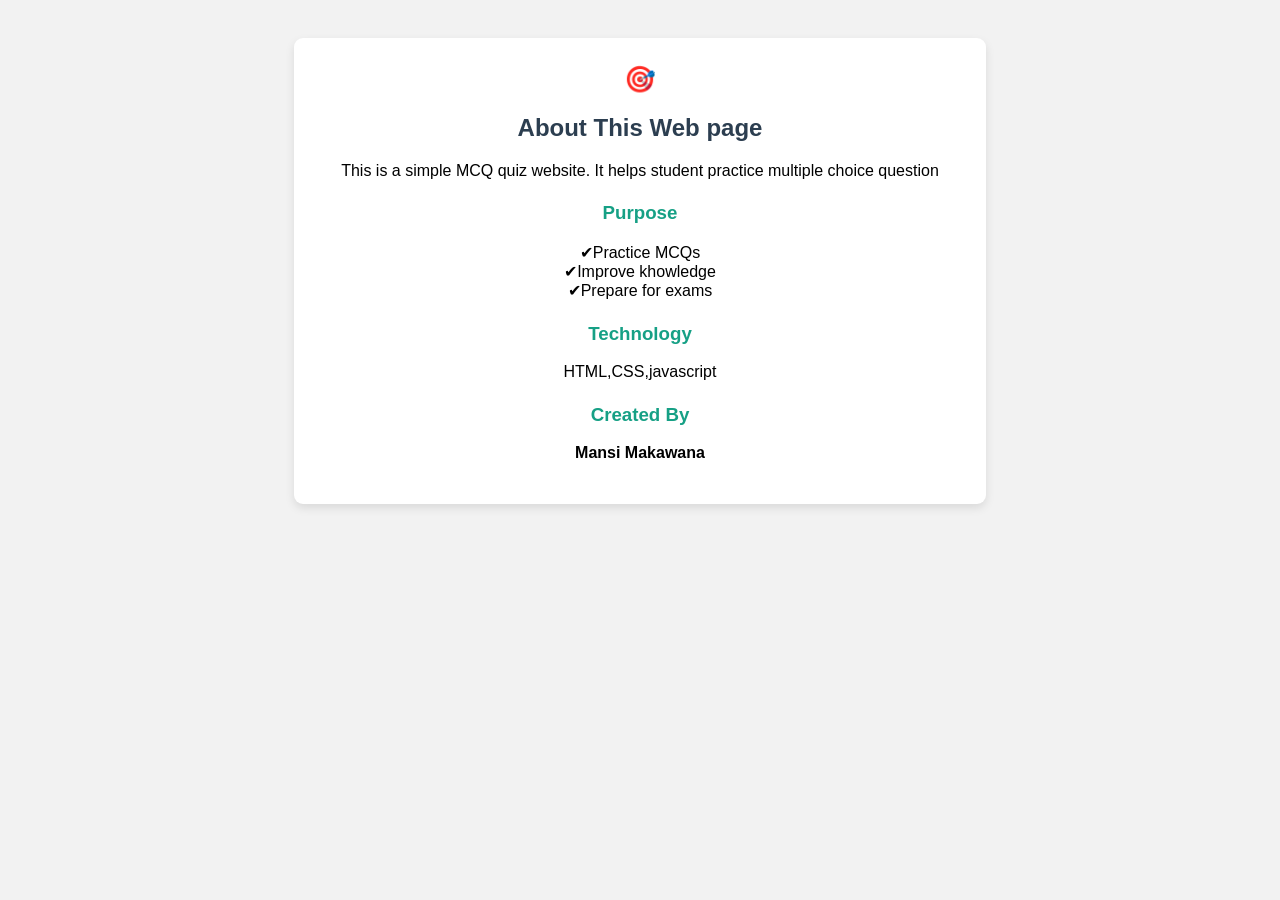
<file: about.html>
<!DOCTYPE html>
<html>

<head>
  <meta charset="utf-8">
  <meta name="viewport" content="width=device-width, initial-scale=1">
  <title>about</title>
  <style>
    body {
      font-family: Arial;
      background: #f2f2f2;
      margin: 0;
    }

    .about-box {
      max-width: 50vmax;
      margin: 3vmax auto;
      background: white;
      padding: 2vmax;
      border-radius: 1vmin;
      box-shadow: 0 4px 10px rgba(0, 0, 0, 0.1);
      text-align: center;
    }

    h2 {
      color: #2c3e50;
    }

    h3 {
      margin-top: 2.5vmin;
      color: #16a085;
    }

    ul {
      list-style: none;
      padding-left: 0;
    }

    .icon {
      font-size: 2vmax;
    }

    @media (max-width:600px) {
      .about-box {
        max-width: 80vmax;
        height: 80vmax;
      }
    }
  </style>
</head>

<body>
  <div class="about-box">
    <div class="icon">🎯</div>
    <h2>About This Web page</h2>

    <p>
      This is a simple MCQ quiz website.
      It helps student practice multiple choice question
    </p>

    <h3>Purpose</h3>
    <ul>
      <li>✔Practice MCQs</li>
      <li>✔Improve khowledge</li>
      <li>✔Prepare for exams</li>
    </ul>

    <h3>Technology</h3>
    <p>HTML,CSS,javascript</p>

    <h3>Created By</h3>
    <p><b>Mansi Makawana</b></p>
</body>

</html>
</file>
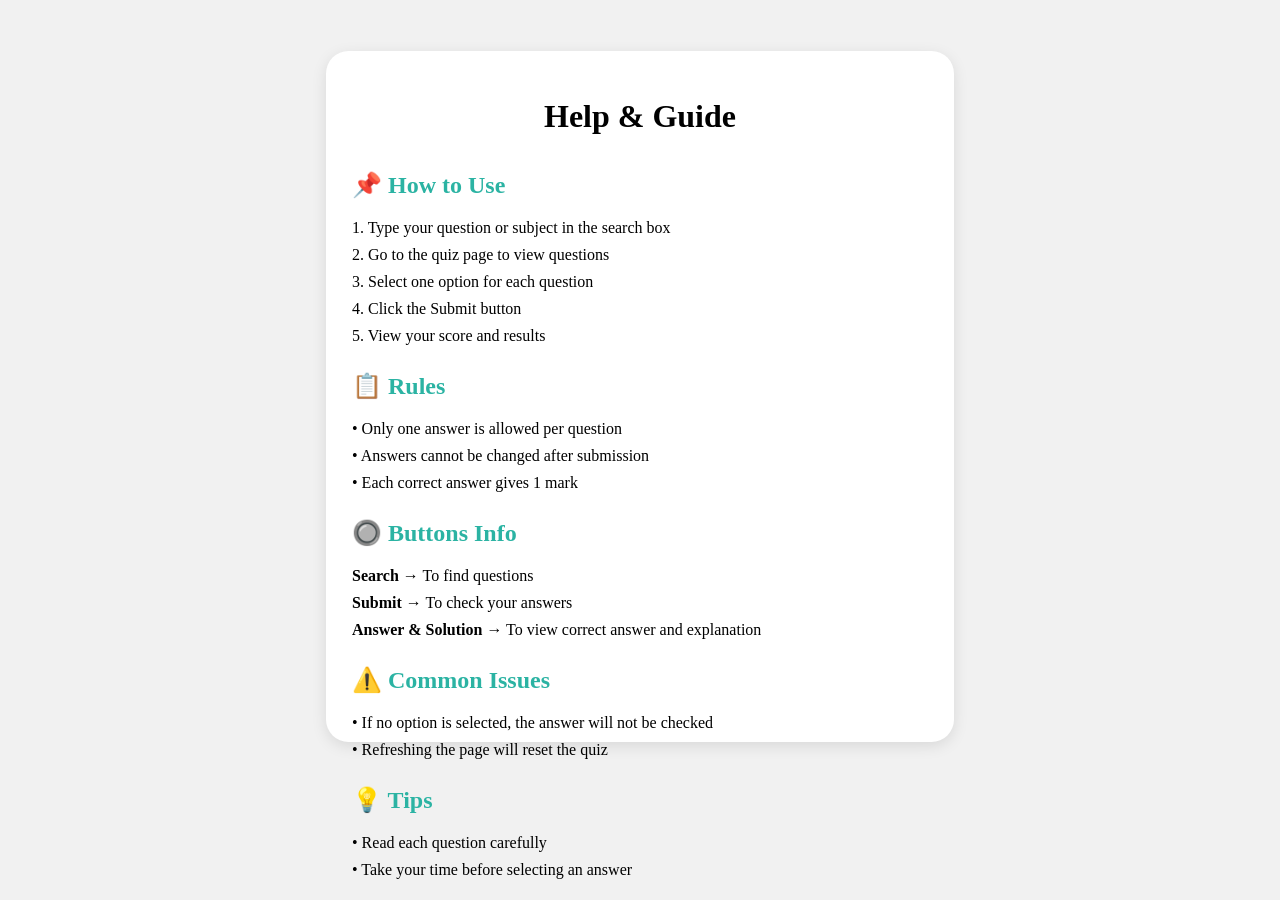
<file: help.html>
<!DOCTYPE html>
<html>

<head>
  <meta charset="utf-8">
  <meta name="viewport" content="width=device-width, initial-scale=1">
  <title>

  </title>
  <style>
    body {
      background: #f1f1f1;
    }

    .help-container {
      max-width: 45vw;
      margin: 4vmax auto;
      height: 50vmax;
      padding: 2vmax;
      background: #ffffff;
      border-radius: 2.5vmin;
      box-shadow: 0 4px 15px rgba(0, 0, 0, 0.1);
    }

    .help-container h1 {
      text-align: center;
      margin-bottom: 4vmin;
    }

    .help-container h2 {
      margin-top: 3vmin;
      color: #2bb3a3;
    }

    .help-container p {
      margin: 1vmin 0;
    }

    @media (max-width:600px) {
      .help-container {
        max-width: 45vw;
        margin: 4vmax auto;
        height: 150vmax;
        padding: 2vmax;
        background: #ffffff;
        border-radius: 2.5vmin;
        box-shadow: 0 4px 15px rgba(0, 0, 0, 0.1);
      }

    }
  </style>
</head>

<body>
  <div class="help-container">
    <h1>Help & Guide</h1>

    <h2>📌 How to Use</h2>
    <p>1. Type your question or subject in the search box</p>
    <p>2. Go to the quiz page to view questions</p>
    <p>3. Select one option for each question</p>
    <p>4. Click the Submit button</p>
    <p>5. View your score and results</p>

    <h2>📋 Rules</h2>
    <p>• Only one answer is allowed per question</p>
    <p>• Answers cannot be changed after submission</p>
    <p>• Each correct answer gives 1 mark</p>

    <h2>🔘 Buttons Info</h2>
    <p><b>Search</b> → To find questions</p>
    <p><b>Submit</b> → To check your answers</p>
    <p><b>Answer & Solution</b> → To view correct answer and explanation</p>

    <h2>⚠️ Common Issues</h2>
    <p>• If no option is selected, the answer will not be checked</p>
    <p>• Refreshing the page will reset the quiz</p>

    <h2>💡 Tips</h2>
    <p>• Read each question carefully</p>
    <p>• Take your time before selecting an answer</p>

  </div>
</body>

</html>
</file>
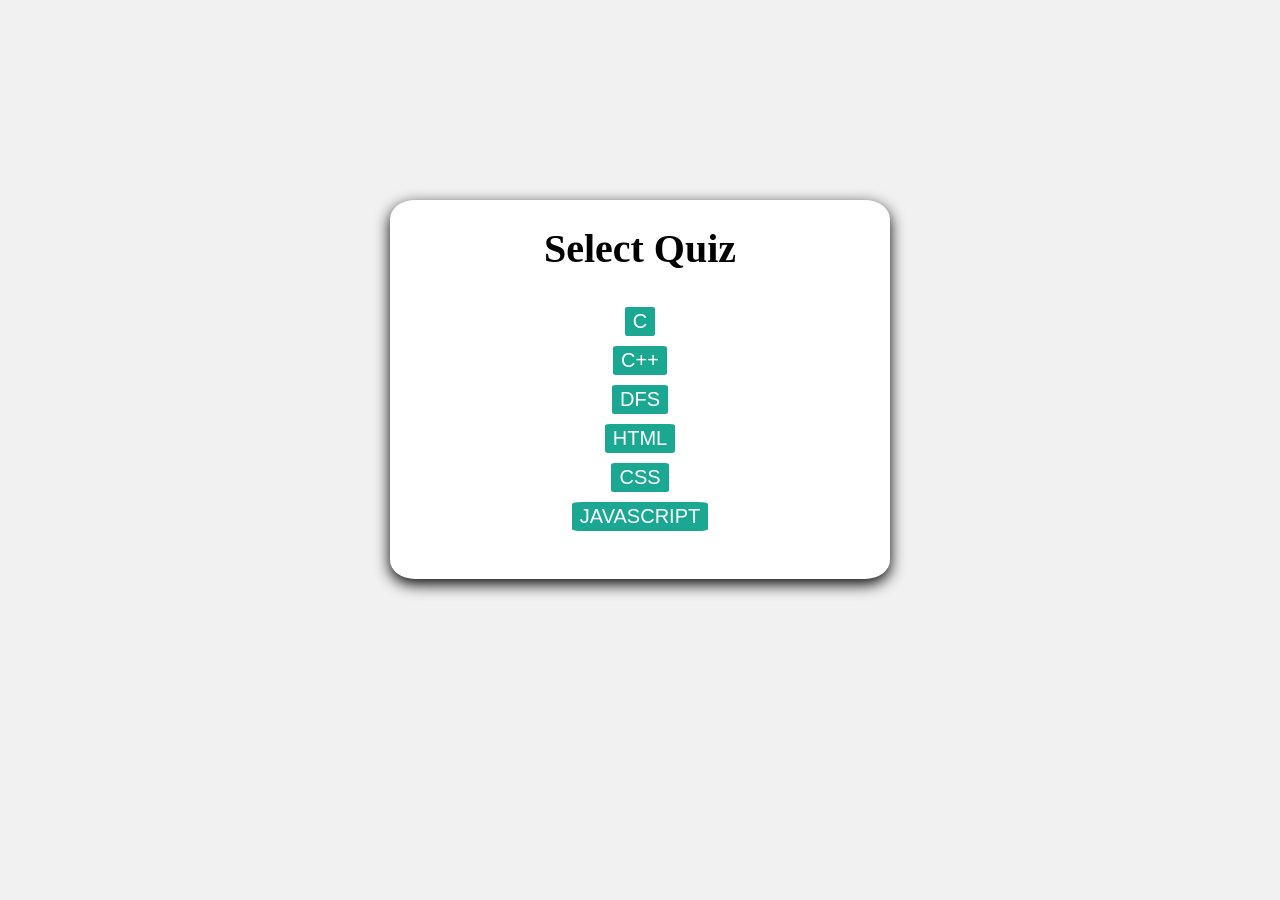
<file: home.html>
<!DOCTYPE html>
<html>

<head>
  <title>Quiz Categories</title>
</head>
<style>
  body {
    background: #f1f1f1;
  }

  .quiz-container {
    background: white;
    margin: 200px auto;
    width: 500px;
    border-radius: 5%;
    box-shadow: 0 5px 15px rgba(0, 0, 0, 1.0);
    padding-bottom: 3%;

  }

  h2 {
    text-align: center;
    font-size: 40px;
    color: black;
    padding: 5% 0 2px;
  }

  button {
    display: block;
    margin: 10px auto;
    border: none;
    background: #1aa892;
    color: white;
    border-radius: 7%;
    border: 2px solid transparent;
    cursor: pointer;
    font-size: 20px;
  }

  button:hover {
    background: #148572;
    ;
    border: 2px solid white;
  }
</style>

<body>
  <div class="quiz-container">
    <h2>Select Quiz</h2>


    <div class="button-group">
      <button onclick="goQuiz('c.html')">C</button>
      <button onclick="goQuiz('cpp.html')">C++</button>
      <button onclick="goQuiz('dfs.html')">DFS</button>
      <button onclick="goQuiz('html.html')">HTML</button>
      <button onclick="goQuiz('css.html')">CSS</button>
      <button onclick="goQuiz('js.html')">JAVASCRIPT</button>
    </div>
  </div>
  <script>
    function goQuiz(page) {


      localStorage.setItem("redirectPage", page);
      window.location.href = "login.html"
    }
  </script>


</body>

</html>
</file>
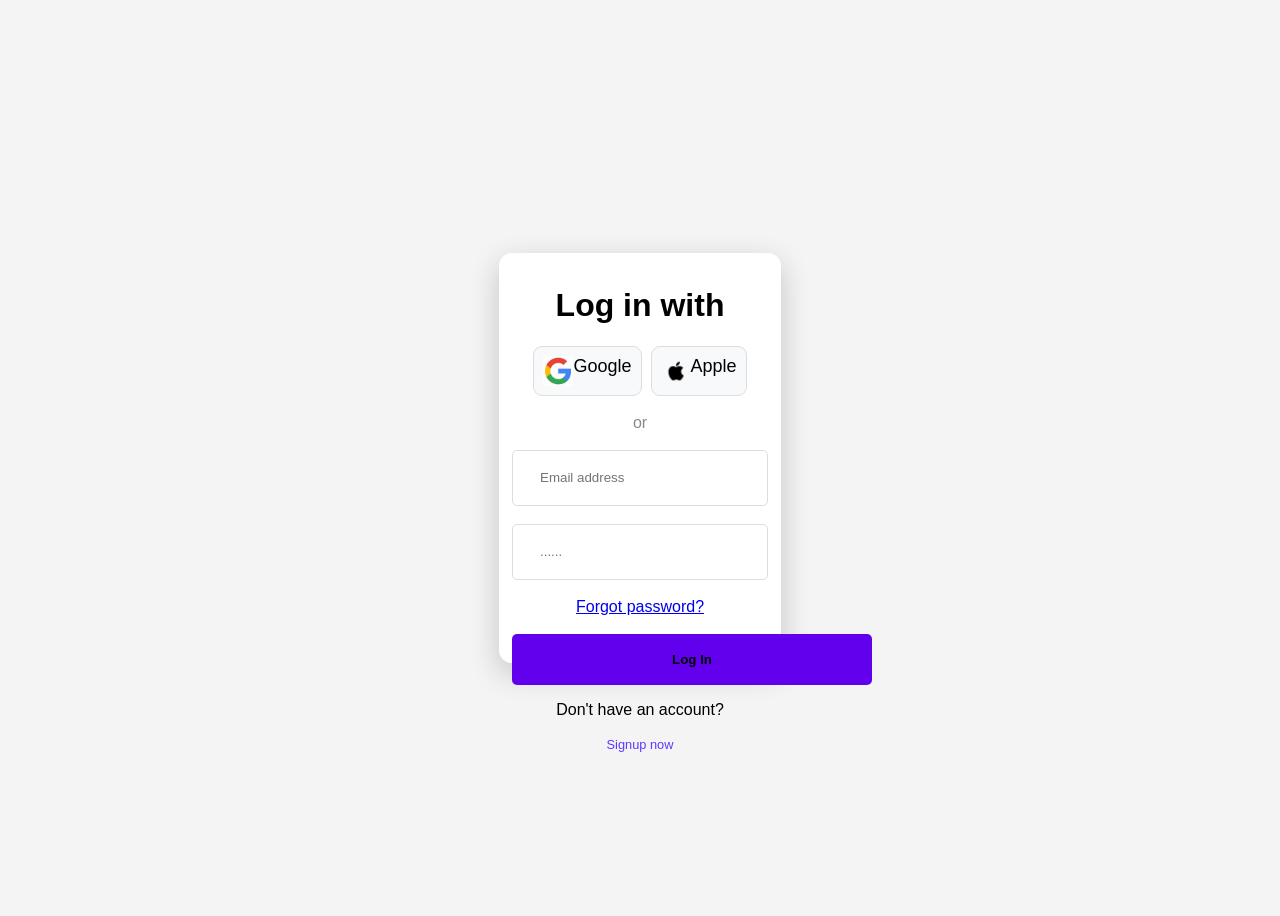
<file: login.html>
<!DOCTYPE html>
<html>

<head>
  <title>Login</title>

  <style>
    body {
      background: #f4f4f4;
      display: flex;
      justify-content: center;
      align-items: center;
      height: 100vh;
      font-family: sans-serif;
    }

    .card1 {
      background: white;
      padding: 1vmax;
      border-radius: 1vmax;
      width: 20vmax;
      height: 30vmax;
      text-align: center;
      box-shadow: 0 10px 30px rgba(0, 0, 0, 0.2);
    }

    .row {
      display: flex;
      gap: 1vmin;
      margin-bottom: 2min;
      justify-content: center;
      align-items: center;
    }

    .btn-light {
      display: flex;
      padding: 1vmin;
      background: #f8f9fa;
      border: 1px solid #ddd;
      border-radius: 1vmin;
      font-size: 2vmin;
      cursor: pointer;
    }

    .divider {
      margin: 2vmin 0;
      color: #888;
    }

    input {
      width: 20vmax;
      height: 3vmax;
      padding: 3vmin;
      margin-bottom: 2vmin;
      border: 1px solid #ddd;
      border-radius: 5px;
      box-sizing: border-box;
    }

    .btn-main {
      width: 40vmin;
      padding: 2vmin;
      background: #6200ee;
      color: black;
      border: none;
      border-radius: 5px;
      font-weight: bold;
      cursor: pointer;
      margin-top: 2vmin;

    }

    .btn-main:hover {
      background: #1aa892;
      color: white;
    }

    .blue-link {
      color: #6236FF;
      text-decoration: none;
      font-size: 1vmax;
      display: block;
      margin: 2vmin 0;
    }

    #msg {
      color: red;
      margin-top: 10px;
    }
  </style>
</head>

<body>

  <div class="card1">
    <h1>Log in with</h1>

    <div class="row">
      <div class="btn-light">
        <img src="pic.jpeg" height="30px">Google
      </div>

      <div class="btn-light">
        <img src="pic2.png" height="30px">Apple
      </div>

    </div>

    <div class="divider">or</div>

    <form onsubmit="login(event)">



      <input type="email" id="email" placeholder="Email address" required>

      <input type="password" id="password" placeholder="......" required>


      <a href="submit" class="btn-link">Forgot password?</a>

      <button type="submit" class="btn-main">Log In</button>
    </form>
    <p>Don't have an account?

      <a href="#" class="blue-link">Signup now</a>

    </p>


    <p id="msg"></p>
  </div>

  <script>


    function login(e) {

      e.preventDefault();
      let user = document.getElementById("email").value.trim();
      let pass = document.getElementById("password").value.trim();

      if (user === "mansi66@gmail.com" && pass === "1234") {
        localStorage.setItem("login", "true");

        let page = localStorage.getItem("redirectPage");

        localStorage.removeItem("redirectPage");

        if (page) {
          window.location.href = page;
        }
        else {
          window.location.href = "home.html";
        }
      }

      else {
        document.getElementById("msg").innerText = "Invalid Login!";
      }
    }

  </script>

</body>

</html>
</file>
